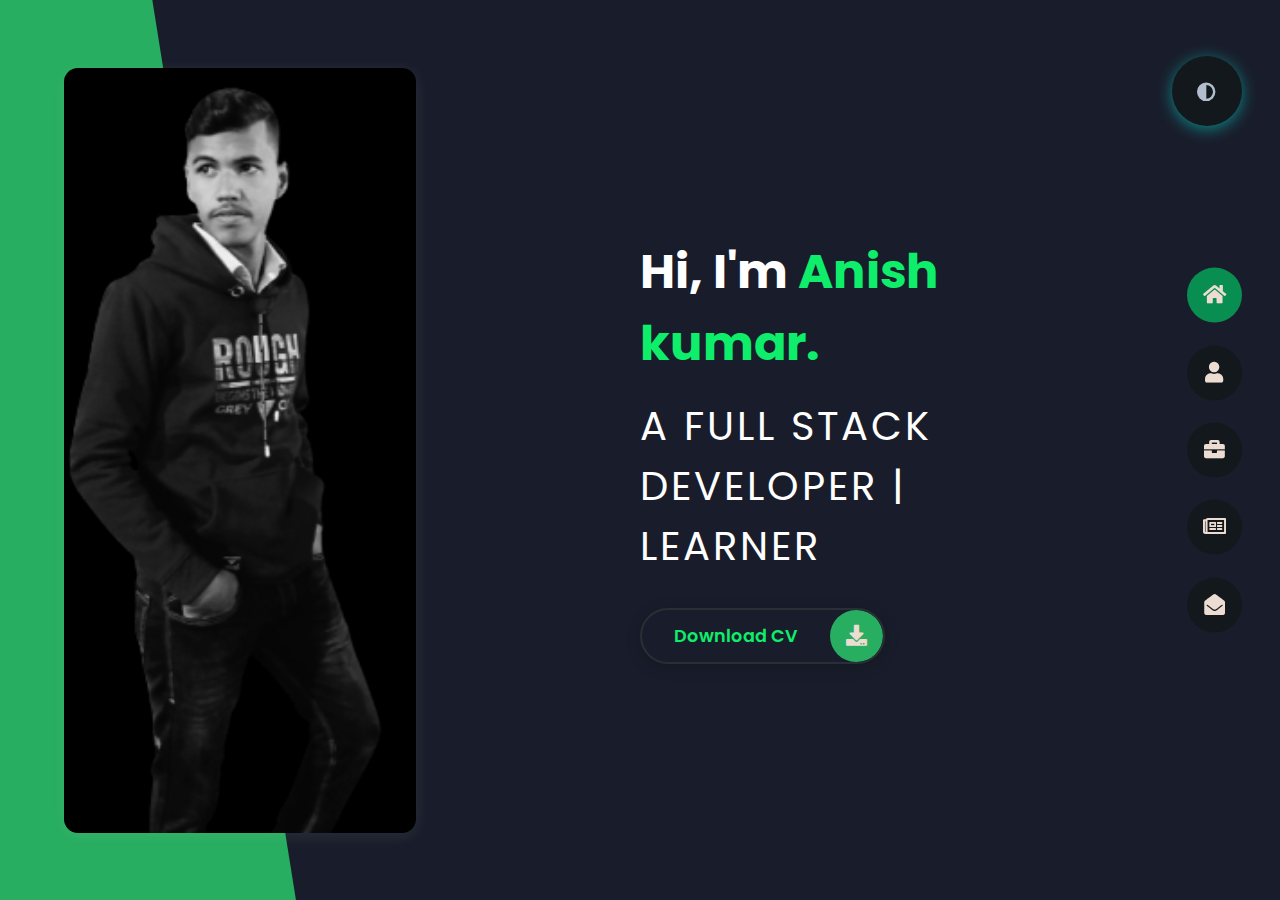
<file: index.html>
<!DOCTYPE html>
<html lang="en">
  <head>
    <meta charset="UTF-8" />
    <meta http-equiv="X-UA-Compatible" content="IE=edge" />
    <meta name="viewport" content="width=device-width, initial-scale=1.0" />
    <title>AK Portfolio</title>
    <link rel="shortcut icon" href="./img/aksvglogo.png" type="image/png" />
    <!-- css file -->
    <link rel="stylesheet" href="style.css" />

    <!-- font linked  -->
    <link rel="preconnect" href="https://fonts.googleapis.com" />
    <link rel="preconnect" href="https://fonts.gstatic.com" crossorigin />
    <link
      href="https://fonts.googleapis.com/css2?family=Poppins:ital,wght@0,100;0,200;0,300;0,400;1,100;1,200;1,300;1,400&display=swap"
      rel="stylesheet"
    />

    <!-- font awesome linked -->
    <link
      rel="stylesheet"
      href="https://cdnjs.cloudflare.com/ajax/libs/font-awesome/5.15.4/css/all.min.css"
      integrity="sha512-1ycn6IcaQQ40/MKBW2W4Rhis/DbILU74C1vSrLJxCq57o941Ym01SwNsOMqvEBFlcgUa6xLiPY/NS5R+E6ztJQ=="
      crossorigin="anonymous"
      referrerpolicy="no-referrer"
    />

    <!-- font-family: 'Poppins', sans-serif; -->
  </head>
  <body class="main-content">
    <header class="selection sec1 header active" id="home">
      <div class="header-content">
        <div class="left-header">
          <div class="h-shape"></div>

          <div class="image">
            <img src="./img/ak_pic.png" alt="AK img" />
          </div>
        </div>
        <div class="right-header">
          <h1 class="name">Hi, I'm <span>Anish kumar.</span></h1>
          <p>A FULL STACK DEVELOPER | LEARNER</p>
          <div class="btn-con">
            <a href="Anish_Kumar_One_Page_Resume.pdf" class="main-btn">
              <span class="btn-text">Download CV</span>
              <span class="btn-icon"><i class="fas fa-download"></i></span>
            </a>
          </div>
        </div>
      </div>
    </header>
    <main>
      <section class="section sec2 about" id="about">
        <div class="main-title">
          <h2>
            About
            <span>Me</span>
            <span class="bg-text">mystats</span>
          </h2>
        </div>
        <div class="about-container">
          <div class="left-about">
            <h3>Information About me <b>:-</b></h3>
            <div class="information">
              Hi, Myself <span>Anish kumar</span> a full stack developer.<br />I'm
              certified from udemy.I'm a diploma holder in Computer Science &
              Engineering(CSE).
              <br />
              for now more about me download my cv.
            </div>
            <div class="btn-con">
              <a href="AK CV design.docx" class="main-btn">
                <span class="btn-text">Download CV</span>
                <span class="btn-icon"><i class="fas fa-download"></i></span>
              </a>
            </div>
          </div>
          <div class="right-about">
            <div class="about-item">
              <div class="abt-text">
                <h4 class="large-text">10+</h4>
                <h5 class="small-text">
                  Project <br />
                  completed
                </h5>
              </div>
            </div>
            <div class="about-item">
              <div class="abt-text">
                <h3 class="large-text">1+</h3>
                <h4 class="small-text">
                  years of <br />
                  experience
                </h4>
              </div>
            </div>
            <div class="about-item">
              <div class="abt-text">
                <h3 class="large-text">--</h3>
                <h4 class="small-text">
                  happy <br />
                  clients
                </h4>
              </div>
            </div>
            <div class="about-item">
              <div class="abt-text">
                <h3 class="large-text">5+</h3>
                <h4 class="small-text">
                  customer <br />
                  reviews
                </h4>
              </div>
            </div>
          </div>
        </div>
        <div class="about-stats">
          <h6 class="stat-title">My Skills</h6>
          <div class="progress-bars">
            <div class="progress-bar">
              <div class="prog-title">html</div>
              <div class="progress-con">
                <div class="prog-text">90%</div>
                <div class="progress">
                  <span class="html"></span>
                </div>
              </div>
            </div>
            <div class="progress-bar">
              <div class="prog-title">css</div>
              <div class="progress-con">
                <div class="prog-text">85%</div>
                <div class="progress">
                  <span class="css"></span>
                </div>
              </div>
            </div>
            <div class="progress-bar">
              <div class="prog-title">javascript</div>
              <div class="progress-con">
                <div class="prog-text">65%</div>
                <div class="progress">
                  <span class="javascript"></span>
                </div>
              </div>
            </div>
            <div class="progress-bar">
              <div class="prog-title">react js</div>
              <div class="progress-con">
                <div class="prog-text">60%</div>
                <div class="progress">
                  <span class="react js"></span>
                </div>
              </div>
            </div>
            <div class="progress-bar">
              <div class="prog-title">python</div>
              <div class="progress-con">
                <div class="prog-text">70%</div>
                <div class="progress">
                  <span class="python"></span>
                </div>
              </div>
            </div>
            <div class="progress-bar">
              <div class="prog-title">linux knowladge</div>
              <div class="progress-con">
                <div class="prog-text">55%</div>
                <div class="progress">
                  <span class="linux"></span>
                </div>
              </div>
            </div>
            <div class="progress-bar">
              <div class="prog-title">Adobe illustrator</div>
              <div class="progress-con">
                <div class="prog-text">53%</div>
                <div class="progress">
                  <span class="Ai"></span>
                </div>
              </div>
            </div>
            <div class="progress-bar">
              <div class="prog-title">Adobe Photoshop</div>
              <div class="progress-con">
                <div class="prog-text">45%</div>
                <div class="progress">
                  <span class="Ps"></span>
                </div>
              </div>
            </div>
          </div>
        </div>
        <h6 class="stat-title">My timeline</h6>
        <div class="timeline">
          <div class="timeline-item">
            <div class="tl-icon">
              <i class="fas fa-briefcase"></i>
            </div>
            <div class="tl-duration">March 2021- april</div>
            <div class="pre-work">first web language <span> - udemy</span></div>
            <div class="present">
              learn my first web lang. html5. After that i got my first laptop
              in jun2021 and start my journey to become a softwer developer.
            </div>
          </div>
          <div class="timeline-item">
            <div class="tl-icon">
              <i class="fas fa-briefcase"></i>
            </div>
            <div class="tl-duration">31 Aug 2021-present</div>
            <div class="pre-work">
              Diploma in CSE<span> - govt.poly.coll.nimrana(RAJ). </span>
            </div>
            <div class="present">
              I got lateral entry Diploma in Computer Science & Engineering in
              govt.poly.Collage, nimrana(RAJ).
            </div>
          </div>
          <div class="timeline-item">
            <div class="tl-icon">
              <i class="fas fa-briefcase"></i>
            </div>
            <div class="tl-duration">Oct 2021 - feb 2022</div>
            <div class="pre-work">
              front-end webdevelopment<span> - udemy</span>
            </div>
            <div class="present">
              I got a front-end web developer course form udemy and then i learn
              css and javascript.
            </div>
          </div>
          <div class="timeline-item">
            <div class="tl-icon">
              <i class="fas fa-briefcase"></i>
            </div>
            <div class="tl-duration">Dec 2022- Jan 2022</div>
            <div class="pre-work">
              Winter intership <span> - codesession academy</span>
            </div>
            <div class="present">I learnt about web development.</div>
          </div>
          <div class="timeline-item">
            <div class="tl-icon">
              <i class="fas fa-briefcase"></i>
            </div>
            <div class="tl-duration">feb 2022 - present</div>
            <div class="pre-work">
              Full stack developer <span> - selflearning</span>
            </div>
            <div class="present">
              Learning backend to become a full stack developer.
            </div>
          </div>
          <div class="timeline-item">
            <div class="tl-icon">
              <i class="fas fa-briefcase"></i>
            </div>
            <div class="tl-duration">2022 - present</div>
            <div class="pre-work">
              Full stack developer <span> - selflearning</span>
            </div>
            <div class="present">To be Continue.....</div>
          </div>
        </div>
      </section>
      <section class="section sec3 Portfolio" id="Portfolio">
        <div class="main-title">
          <h2>
            my
            <span>Portfolio</span>
            <span class="bg-text">mywork</span>
          </h2>
        </div>
        <p class="port-text">Here my some project's.</p>
        <div class="portfolios">
          <div class="portfolio-item">
            <div class="frame-1">
              <img src="./img/Screenshot 2022-03-24 213253.png" alt="project" />
            </div>
            <div class="hover-item">
              <h3>project source</h3>
              <div class="icons">
                <a
                  href="https://github.com/Anishkumar68"
                  class="icon"
                  target="_blank"
                >
                  <i class="fab fa-github"></i>
                </a>
                <a
                  href="https://www.instagram.com/dhakk_ak47/"
                  class="icon"
                  target="_blank"
                >
                  <i class="fab fa-instagram"></i>
                </a>
                <a
                  href="https://www.youtube.com/channel/UCBL2_pHbQZceEujlYMTnDEQ/featured"
                  class="icon"
                  target="_blank"
                >
                  <i class="fab fa-youtube"></i>
                </a>
              </div>
            </div>
          </div>
          <div class="portfolio-item">
            <div class="frame-1">
              <img src="img/digitalbank.png" alt="digitalbank.png" />
            </div>
            <div class="hover-item">
              <h3>project source</h3>
              <div class="icons">
                <a href="www.google.com" class="icon" target="_blank">
                  <i class="fab fa-github"></i>
                </a>
                <a href="www.google.com" class="icon" target="_blank">
                  <i class="fab fa-instagram"></i>
                </a>
                <a href="www.google.com" class="icon" target="_blank">
                  <i class="fab fa-youtube"></i>
                </a>
              </div>
            </div>
          </div>
          <div class="portfolio-item">
            <div class="frame-1">
              <img src="img/digitabank_login.png" alt="digitabank_login.png" />
            </div>
            <div class="hover-item">
              <h3>project source</h3>
              <div class="icons">
                <a href="www.google.com" class="icon" target="_blank">
                  <i class="fab fa-github"></i>
                </a>
                <a href="www.google.com" class="icon" target="_blank">
                  <i class="fab fa-instagram"></i>
                </a>
                <a href="www.google.com" class="icon" target="_blank">
                  <i class="fab fa-youtube"></i>
                </a>
              </div>
            </div>
          </div>
          <div class="portfolio-item">
            <div class="frame-1">
              <img src="img/fb-login.png" alt="fb-login.png" />
            </div>
            <div class="hover-item">
              <h3>project source</h3>
              <div class="icons">
                <a href="www.google.com" class="icon" target="_blank">
                  <i class="fab fa-github"></i>
                </a>
                <a href="www.google.com" class="icon" target="_blank">
                  <i class="fab fa-instagram"></i>
                </a>
                <a href="www.google.com" class="icon" target="_blank">
                  <i class="fab fa-youtube"></i>
                </a>
              </div>
            </div>
          </div>
          <div class="portfolio-item">
            <div class="frame-1">
              <img src="img/guess the number.png" alt="guess the number.png" />
            </div>
            <div class="hover-item">
              <h3>project source</h3>
              <div class="icons">
                <a href="www.google.com" class="icon" target="_blank">
                  <i class="fab fa-github"></i>
                </a>
                <a href="www.google.com" class="icon" target="_blank">
                  <i class="fab fa-instagram"></i>
                </a>
                <a href="www.google.com" class="icon" target="_blank">
                  <i class="fab fa-youtube"></i>
                </a>
              </div>
            </div>
          </div>
          <div class="portfolio-item">
            <div class="frame-1">
              <img src="img/Simple_login.png" alt="Simple_login.png" />
            </div>
            <div class="hover-item">
              <h3>project source</h3>
              <div class="icons">
                <a
                  href="https://github.com/Anishkumar68"
                  class="icon"
                  target="_blank"
                >
                  <i class="fab fa-github"></i>
                </a>
                <a
                  href="https://www.instagram.com/dhakk_ak47/"
                  class="icon"
                  target="_blank"
                >
                  <i class="fab fa-instagram"></i>
                </a>
                <a
                  href="https://www.youtube.com/channel/UCBL2_pHbQZceEujlYMTnDEQ/featured"
                  class="icon"
                  target="_blank"
                >
                  <i class="fab fa-youtube"></i>
                </a>
              </div>
            </div>
          </div>
        </div>
      </section>
      <section class="section sec4" id="blogs">
        <div class="main-title">
          <h2>
            my
            <span>blogs</span>
            <span class="bg-text">myblogs</span>
          </h2>
        </div>
        <div class="blogs">
          <div class="blog">
            <img src="./img/blog-img.jpg" alt="blog-img" />
            <div class="blog-text">
              <h4>how to create your own website.</h4>
              <legend>
                So if you Wanna a website for your busieness, personal work and
                Portfolio website contact me or watch my blogs.
              </legend>
            </div>
          </div>
          <div class="blog">
            <img src="./img/portfolio_img.png" alt="blog-img" />
            <div class="blog-text">
              <h4>how to create your own Portfolio</h4>
              <legend>
                if you to create a own personal Portfolio/Resuma follow me
                social media plateform.
              </legend>
            </div>
          </div>
          <div class="blog">
            <img src="./img/full-stack-dev.avif" alt="blog-img" />
            <div class="blog-text">
              <h4>full Stack development roadmap</h4>
              <legend>
                if you want to learn full stack development watch follow me on
                social media plateform.
              </legend>
            </div>
          </div>
        </div>
      </section>

      <section class="section sec5 content" id="contact">
        <div class="contact-container">
          <div class="main-title">
            <h2>
              contact
              <span>Me</span>
              <span class="bg-text">enqure</span>
            </h2>
          </div>
          <div class="info">
            <div class="contact-content-con">
              <div class="left-contact">
                <h4>Contact me here</h4>
                <div class="p-1">My contact details are given bellow.</div>
                <div class="contact-info">
                  <div class="contact-item">
                    <div class="icon">
                      <i class="fas fa-map-marker-alt"></i>
                      <span>Location</span>
                    </div>

                    <nav>:Neemrana-301020,RAJ</nav>
                  </div>
                  <div class="contact-item">
                    <div class="icon">
                      <i class="fas fa-envelope"></i>
                      <span>Email</span>
                    </div>

                    <nav>: Anishkumar231999@gmail.com</nav>
                  </div>
                  <div class="contact-item">
                    <div class="icon">
                      <i class="fas fa-user-graduate"></i>
                      <span>Education</span>
                    </div>

                    <nav>:GPC-Neemrana(RAJ)</nav>
                  </div>
                  <div class="contact-item">
                    <div class="icon">
                      <i class="fa fa-mobile" aria-hidden="true"></i>
                      <span>Mobile Number</span>
                    </div>

                    <nav>: 6378757007</nav>
                  </div>
                  <div class="contact-item">
                    <div class="icon">
                      <i class="fa fa-language" aria-hidden="true"></i>
                      <span>Languages</span>
                    </div>

                    <nav>: Hindi, English</nav>
                  </div>
                </div>
                <div class="contact-icons">
                  <div class="contact-icon">
                    <a href="https://whatsapp.com/dl/" target="_blank">
                      <i class="fab fa-whatsapp"></i>
                    </a>
                    <a
                      href="https://www.instagram.com/dhakk_ak47/"
                      target="_blank"
                    >
                      <i class="fab fa-instagram"></i>
                    </a>
                    <a href="https://github.com/Anishkumar68" target="_blank">
                      <i class="fab fa-github"></i>
                    </a>
                    <a
                      href="https://www.youtube.com/channel/UCBL2_pHbQZceEujlYMTnDEQ/featured"
                      target="_blank"
                    >
                      <i class="fab fa-youtube"></i>
                    </a>
                  </div>
                </div>
              </div>
              <div class="right-contact">
                <form action="" class="contact-form">
                  <div class="input-control i-c-2">
                    <input type="text" required placeholder="Your Name" />
                    <input type="email" required placeholder="Your Email" />
                  </div>
                  <div class="input-control">
                    <input type="text" required placeholder="Enter Subject" />
                  </div>
                  <div class="input-control">
                    <textarea
                      name=""
                      id=""
                      cols="15"
                      rows="8"
                      required
                      placeholder="Describe about 100 words."
                    ></textarea>
                  </div>
                  <div class="submit-btn">
                    <a href="#" class="main-btn">
                      <span class="btn-text">Submit</span>
                      <span class="btn-icon"
                        ><i class="fa fa-paper-plane" aria-hidden="true"></i>
                      </span>
                    </a>
                  </div>
                </form>
              </div>
            </div>
          </div>
        </div>
      </section>
    </main>
    <div class="controlls">
      <div class="control control-1 active-btn" data-id="home">
        <i class="fas fa-home"></i>
      </div>
      <div class="control control-2" data-id="about">
        <i class="fas fa-user"></i>
      </div>
      <div class="control control-3" data-id="Portfolio">
        <i class="fas fa-briefcase"></i>
      </div>
      <div class="control control-4" data-id="blogs">
        <i class="far fa-newspaper"></i>
      </div>
      <div class="control control-5" data-id="contact">
        <i class="fas fa-envelope-open"></i>
      </div>
    </div>
    <div class="theme-btn">
      <i class="fas fa-adjust"></i>
    </div>

    <script src="complete.js"></script>
  </body>
</html>
</file>
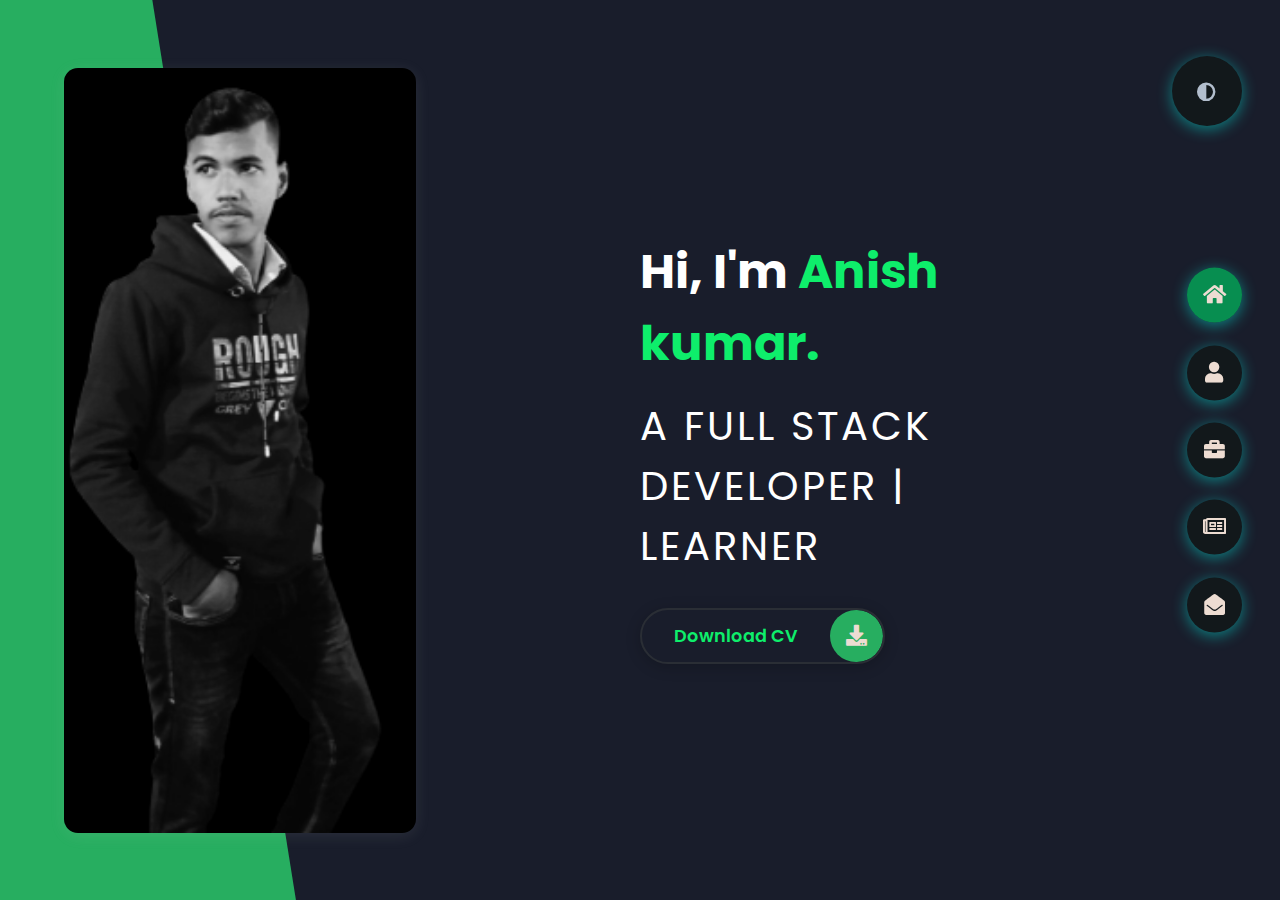
<file: home.html>
<!DOCTYPE html>
<html lang="en">
  <head>
    <meta charset="UTF-8" />
    <meta http-equiv="X-UA-Compatible" content="IE=edge" />
    <meta name="viewport" content="width=device-width, initial-scale=1.0" />
    <title>AK Portfolio</title>
    <link rel="shortcut icon" href="./img/ak_pic.png" type="image/png" />
    <link rel="stylesheet" href="home.css" />
    <link rel="preconnect" href="https://fonts.googleapis.com" />
    <link rel="preconnect" href="https://fonts.gstatic.com" crossorigin />
    <link
      href="https://fonts.googleapis.com/css2?family=Poppins:ital,wght@0,100;0,200;0,300;0,400;1,100;1,200;1,300;1,400&display=swap"
      rel="stylesheet"
    />
    <link
      rel="stylesheet"
      href="https://cdnjs.cloudflare.com/ajax/libs/font-awesome/5.15.4/css/all.min.css"
      integrity="sha512-1ycn6IcaQQ40/MKBW2W4Rhis/DbILU74C1vSrLJxCq57o941Ym01SwNsOMqvEBFlcgUa6xLiPY/NS5R+E6ztJQ=="
      crossorigin="anonymous"
      referrerpolicy="no-referrer"
    />

    <!-- font-family: 'Poppins', sans-serif; -->
  </head>
  <body class="main-content">
    <header class="selection sec1 header active" id="home">
      <div class="header-content">
        <div class="left-header">
          <div class="h-shape"></div>

          <div class="image">
            <img src="./img/ak_pic.png" alt="AK img" />
          </div>
        </div>
        <div class="right-header">
          <h1 class="name">Hi, I'm <span>Anish kumar.</span></h1>
          <p>A FULL STACK DEVELOPER | LEARNER</p>
          <div class="btn-con">
            <a href="AK CV design.docx" class="main-btn">
              <span class="btn-text">Download CV</span>
              <span class="btn-icon"><i class="fas fa-download"></i></span>
            </a>
          </div>
        </div>
      </div>
    </header>
    <main>
      <section class="section sec2 about" id="about">
        <div class="main-title">
          <h2>
            About
            <span>Me</span>
            <span class="bg-text">mystats</span>
          </h2>
        </div>
        <div class="about-container">
          <div class="left-about">
            <h3>Information About me <b>:-</b></h3>
            <div class="information">
              Hi, Myself <span>Anish kumar</span> a full stack developer.<br />I'm
              certified from udemy.I'm a diploma holder in Computer Science &
              Engineering(CSE).
              <br />
              for now more about me download my cv.
            </div>
            <div class="btn-con">
              <a href="AK CV design.docx" class="main-btn">
                <span class="btn-text">Download CV</span>
                <span class="btn-icon"><i class="fas fa-download"></i></span>
              </a>
            </div>
          </div>
          <div class="right-about">
            <div class="about-item">
              <div class="abt-text">
                <h4 class="large-text">10+</h4>
                <h5 class="small-text">
                  Project <br />
                  completed
                </h5>
              </div>
            </div>
            <div class="about-item">
              <div class="abt-text">
                <h3 class="large-text">1+</h3>
                <h4 class="small-text">
                  years of <br />
                  experience
                </h4>
              </div>
            </div>
            <div class="about-item">
              <div class="abt-text">
                <h3 class="large-text">--</h3>
                <h4 class="small-text">
                  happy <br />
                  clients
                </h4>
              </div>
            </div>
            <div class="about-item">
              <div class="abt-text">
                <h3 class="large-text">5+</h3>
                <h4 class="small-text">
                  customer <br />
                  reviews
                </h4>
              </div>
            </div>
          </div>
        </div>
        <div class="about-stats">
          <h6 class="stat-title">My Skills</h6>
          <div class="progress-bars">
            <div class="progress-bar">
              <div class="prog-title">html</div>
              <div class="progress-con">
                <div class="prog-text">90%</div>
                <div class="progress">
                  <span class="html"></span>
                </div>
              </div>
            </div>
            <div class="progress-bar">
              <div class="prog-title">css</div>
              <div class="progress-con">
                <div class="prog-text">85%</div>
                <div class="progress">
                  <span class="css"></span>
                </div>
              </div>
            </div>
            <div class="progress-bar">
              <div class="prog-title">javascript</div>
              <div class="progress-con">
                <div class="prog-text">65%</div>
                <div class="progress">
                  <span class="javascript"></span>
                </div>
              </div>
            </div>
            <div class="progress-bar">
              <div class="prog-title">react js</div>
              <div class="progress-con">
                <div class="prog-text">60%</div>
                <div class="progress">
                  <span class="react js"></span>
                </div>
              </div>
            </div>
            <div class="progress-bar">
              <div class="prog-title">python</div>
              <div class="progress-con">
                <div class="prog-text">70%</div>
                <div class="progress">
                  <span class="python"></span>
                </div>
              </div>
            </div>
            <div class="progress-bar">
              <div class="prog-title">linux knowladge</div>
              <div class="progress-con">
                <div class="prog-text">55%</div>
                <div class="progress">
                  <span class="linux"></span>
                </div>
              </div>
            </div>
            <div class="progress-bar">
              <div class="prog-title">Adobe illustrator</div>
              <div class="progress-con">
                <div class="prog-text">53%</div>
                <div class="progress">
                  <span class="Ai"></span>
                </div>
              </div>
            </div>
            <div class="progress-bar">
              <div class="prog-title">Adobe Photoshop</div>
              <div class="progress-con">
                <div class="prog-text">45%</div>
                <div class="progress">
                  <span class="Ps"></span>
                </div>
              </div>
            </div>
          </div>
        </div>
        <h6 class="stat-title">My timeline</h6>
        <div class="timeline">
          <div class="timeline-item">
            <div class="tl-icon">
              <i class="fas fa-briefcase"></i>
            </div>
            <div class="tl-duration">March 2021- april</div>
            <div class="pre-work">first web language <span> - udemy</span></div>
            <div class="present">
              learn my first web lang. html5. After that i got my first laptop
              in jun2021 and start my journey to become a softwer developer.
            </div>
          </div>
          <div class="timeline-item">
            <div class="tl-icon">
              <i class="fas fa-briefcase"></i>
            </div>
            <div class="tl-duration">31 Aug 2021-present</div>
            <div class="pre-work">
              Diploma in CSE<span> - govt.poly.coll.nimrana(RAJ). </span>
            </div>
            <div class="present">
              I got lateral entry Diploma in Computer Science & Engineering in
              govt.poly.Collage, nimrana(RAJ).
            </div>
          </div>
          <div class="timeline-item">
            <div class="tl-icon">
              <i class="fas fa-briefcase"></i>
            </div>
            <div class="tl-duration">Oct 2021 - feb 2022</div>
            <div class="pre-work">
              front-end webdevelopment<span> - udemy</span>
            </div>
            <div class="present">
              I got a front-end web developer course form udemy and then i learn
              css and javascript.
            </div>
          </div>
          <div class="timeline-item">
            <div class="tl-icon">
              <i class="fas fa-briefcase"></i>
            </div>
            <div class="tl-duration">Dec 2022- Jan 2022</div>
            <div class="pre-work">
              Winter intership <span> - codesession academy</span>
            </div>
            <div class="present">I learnt about web development.</div>
          </div>
          <div class="timeline-item">
            <div class="tl-icon">
              <i class="fas fa-briefcase"></i>
            </div>
            <div class="tl-duration">feb 2022 - present</div>
            <div class="pre-work">
              Full stack developer <span> - selflearning</span>
            </div>
            <div class="present">
              Learning backend to become a full stack developer.
            </div>
          </div>
          <div class="timeline-item">
            <div class="tl-icon">
              <i class="fas fa-briefcase"></i>
            </div>
            <div class="tl-duration">2022 - present</div>
            <div class="pre-work">
              Full stack developer <span> - selflearning</span>
            </div>
            <div class="present">To be Continue.....</div>
          </div>
        </div>
      </section>
      <section class="section sec3 Portfolio" id="Portfolio">
        <div class="main-title">
          <h2>
            my
            <span>Portfolio</span>
            <span class="bg-text">mywork</span>
          </h2>
        </div>
        <p class="port-text">Here my some project's.</p>
        <div class="portfolios">
          <div class="portfolio-item">
            <div class="frame-1">
              <img src="./img/Screenshot 2022-03-24 213253.png" alt="project" />
            </div>
            <div class="hover-item">
              <h3>project source</h3>
              <div class="icons">
                <a
                  href="https://github.com/Anishkumar68"
                  class="icon"
                  target="_blank"
                >
                  <i class="fab fa-github"></i>
                </a>
                <a
                  href="https://www.instagram.com/dhakk_ak47/"
                  class="icon"
                  target="_blank"
                >
                  <i class="fab fa-instagram"></i>
                </a>
                <a
                  href="https://www.youtube.com/channel/UCBL2_pHbQZceEujlYMTnDEQ/featured"
                  class="icon"
                  target="_blank"
                >
                  <i class="fab fa-youtube"></i>
                </a>
              </div>
            </div>
          </div>
          <div class="portfolio-item">
            <div class="frame-1">
              <img src="img/digitalbank.png" alt="digitalbank.png" />
            </div>
            <div class="hover-item">
              <h3>project source</h3>
              <div class="icons">
                <a href="www.google.com" class="icon" target="_blank">
                  <i class="fab fa-github"></i>
                </a>
                <a href="www.google.com" class="icon" target="_blank">
                  <i class="fab fa-instagram"></i>
                </a>
                <a href="www.google.com" class="icon" target="_blank">
                  <i class="fab fa-youtube"></i>
                </a>
              </div>
            </div>
          </div>
          <div class="portfolio-item">
            <div class="frame-1">
              <img src="img/digitabank_login.png" alt="digitabank_login.png" />
            </div>
            <div class="hover-item">
              <h3>project source</h3>
              <div class="icons">
                <a href="www.google.com" class="icon" target="_blank">
                  <i class="fab fa-github"></i>
                </a>
                <a href="www.google.com" class="icon" target="_blank">
                  <i class="fab fa-instagram"></i>
                </a>
                <a href="www.google.com" class="icon" target="_blank">
                  <i class="fab fa-youtube"></i>
                </a>
              </div>
            </div>
          </div>
          <div class="portfolio-item">
            <div class="frame-1">
              <img src="img/fb-login.png" alt="fb-login.png" />
            </div>
            <div class="hover-item">
              <h3>project source</h3>
              <div class="icons">
                <a href="www.google.com" class="icon" target="_blank">
                  <i class="fab fa-github"></i>
                </a>
                <a href="www.google.com" class="icon" target="_blank">
                  <i class="fab fa-instagram"></i>
                </a>
                <a href="www.google.com" class="icon" target="_blank">
                  <i class="fab fa-youtube"></i>
                </a>
              </div>
            </div>
          </div>
          <div class="portfolio-item">
            <div class="frame-1">
              <img src="img/guess the number.png" alt="guess the number.png" />
            </div>
            <div class="hover-item">
              <h3>project source</h3>
              <div class="icons">
                <a href="www.google.com" class="icon" target="_blank">
                  <i class="fab fa-github"></i>
                </a>
                <a href="www.google.com" class="icon" target="_blank">
                  <i class="fab fa-instagram"></i>
                </a>
                <a href="www.google.com" class="icon" target="_blank">
                  <i class="fab fa-youtube"></i>
                </a>
              </div>
            </div>
          </div>
          <div class="portfolio-item">
            <div class="frame-1">
              <img src="img/Simple_login.png" alt="Simple_login.png" />
            </div>
            <div class="hover-item">
              <h3>project source</h3>
              <div class="icons">
                <a
                  href="https://github.com/Anishkumar68"
                  class="icon"
                  target="_blank"
                >
                  <i class="fab fa-github"></i>
                </a>
                <a
                  href="https://www.instagram.com/dhakk_ak47/"
                  class="icon"
                  target="_blank"
                >
                  <i class="fab fa-instagram"></i>
                </a>
                <a
                  href="https://www.youtube.com/channel/UCBL2_pHbQZceEujlYMTnDEQ/featured"
                  class="icon"
                  target="_blank"
                >
                  <i class="fab fa-youtube"></i>
                </a>
              </div>
            </div>
          </div>
        </div>
      </section>
      <section class="section sec4" id="blogs">
        <div class="main-title">
          <h2>
            my
            <span>blogs</span>
            <span class="bg-text">myblogs</span>
          </h2>
        </div>
        <div class="blogs">
          <div class="blog">
            <img src="./img/blog-img.jpg" alt="blog-img" />
            <div class="blog-text">
              <h4>how to create your own website.</h4>
              <legend>
                So if you Wanna a website for your busieness, personal work and
                Portfolio website contact me or watch my blogs.
              </legend>
            </div>
          </div>
          <div class="blog">
            <img src="./img/portfolio_img.png" alt="blog-img" />
            <div class="blog-text">
              <h4>how to create your own Portfolio</h4>
              <legend>
                if you to create a own personal Portfolio/Resuma follow me
                social media plateform.
              </legend>
            </div>
          </div>
          <div class="blog">
            <img src="./img/full-stack-dev.avif" alt="blog-img" />
            <div class="blog-text">
              <h4>full Stack development roadmap</h4>
              <legend>
                if you want to learn full stack development watch follow me on
                social media plateform.
              </legend>
            </div>
          </div>
        </div>
      </section>

      <section class="section sec5 content" id="contact">
        <div class="contact-container">
          <div class="main-title">
            <h2>
              contact
              <span>Me</span>
              <span class="bg-text">enqure</span>
            </h2>
          </div>
          <div class="info">
            <div class="contact-content-con">
              <div class="left-contact">
                <h4>Contact me here</h4>
                <div class="p-1">My contact details are given bellow.</div>
                <div class="contact-info">
                  <div class="contact-item">
                    <div class="icon">
                      <i class="fas fa-map-marker-alt"></i>
                      <span>Location</span>
                    </div>

                    <nav>:Neemrana-301020,RAJ</nav>
                  </div>
                  <div class="contact-item">
                    <div class="icon">
                      <i class="fas fa-envelope"></i>
                      <span>Email</span>
                    </div>

                    <nav>: Anishkumar231999@gmail.com</nav>
                  </div>
                  <div class="contact-item">
                    <div class="icon">
                      <i class="fas fa-user-graduate"></i>
                      <span>Education</span>
                    </div>

                    <nav>:GPC-Neemrana(RAJ)</nav>
                  </div>
                  <div class="contact-item">
                    <div class="icon">
                      <i class="fa fa-mobile" aria-hidden="true"></i>
                      <span>Mobile Number</span>
                    </div>

                    <nav>: 6378757007</nav>
                  </div>
                  <div class="contact-item">
                    <div class="icon">
                      <i class="fa fa-language" aria-hidden="true"></i>
                      <span>Languages</span>
                    </div>

                    <nav>: Hindi, English</nav>
                  </div>
                </div>
                <div class="contact-icons">
                  <div class="contact-icon">
                    <a href="https://whatsapp.com/dl/" target="_blank">
                      <i class="fab fa-whatsapp"></i>
                    </a>
                    <a
                      href="https://www.instagram.com/dhakk_ak47/"
                      target="_blank"
                    >
                      <i class="fab fa-instagram"></i>
                    </a>
                    <a href="https://github.com/Anishkumar68" target="_blank">
                      <i class="fab fa-github"></i>
                    </a>
                    <a
                      href="https://www.youtube.com/channel/UCBL2_pHbQZceEujlYMTnDEQ/featured"
                      target="_blank"
                    >
                      <i class="fab fa-youtube"></i>
                    </a>
                  </div>
                </div>
              </div>
              <div class="right-contact">
                <form action="" class="contact-form">
                  <div class="input-control i-c-2">
                    <input type="text" required placeholder="Your Name" />
                    <input type="email" required placeholder="Your Email" />
                  </div>
                  <div class="input-control">
                    <input type="text" required placeholder="Enter Subject" />
                  </div>
                  <div class="input-control">
                    <textarea
                      name=""
                      id=""
                      cols="15"
                      rows="8"
                      required
                      placeholder="Describe about 100 words."
                    ></textarea>
                  </div>
                  <div class="submit-btn">
                    <a href="#" class="main-btn">
                      <span class="btn-text">Submit</span>
                      <span class="btn-icon"
                        ><i class="fa fa-paper-plane" aria-hidden="true"></i>
                      </span>
                    </a>
                  </div>
                </form>
              </div>
            </div>
          </div>
        </div>
      </section>
    </main>
    <div class="controlls">
      <div class="control control-1 active-btn" data-id="home">
        <i class="fas fa-home"></i>
      </div>
      <div class="control control-2" data-id="about">
        <i class="fas fa-user"></i>
      </div>
      <div class="control control-3" data-id="Portfolio">
        <i class="fas fa-briefcase"></i>
      </div>
      <div class="control control-4" data-id="blogs">
        <i class="far fa-newspaper"></i>
      </div>
      <div class="control control-5" data-id="contact">
        <i class="fas fa-envelope-open"></i>
      </div>
    </div>
    <div class="theme-btn">
      <i class="fas fa-adjust"></i>
    </div>

    <script src="complete.js"></script>
  </body>
</html>
</file>
<file: style.css>
* {
  margin: 0;
  padding: 0;
  box-sizing: border-box;
  list-style: none;
}
body.main-content {
  background-color: var(--color-primary);
  font-family: "Poppins", sans-serif;
  font-size: 1.1rem;
  color: var(--Color-w);
  transition: all 0.5s ease-in-out;
}

:root {
  --color-primary: #191d2b;
  --color-primary-1: #00c060b2;
  --color-primary-2: #03e9f4;
  --color-primary-3: #00fff275;
  --color-secondary: #27ae60;
  --color-secondary-0: #0eee6b;
  --Color-w: #ffffff;
  --Color-btn: #eddcd2;
  --color-black: #000;
  --color-grey-0: #f8f8f8;
  --color-grey-1: #dbe1e8;
  --color-grey-2: #b2becd;
  --color-grey-3: #6c7983;
  --color-grey-4: #454e56;
  --color-grey-5: #2a2e35;
  --color-grey-6: #12181b;
  --br-sm-2: 14px;
  --box-shadow-1: 0 3px 15px rgba(0, 0, 0, 0.2);
  --box-shadow-2: 0 3px 15px rgba(208, 214, 206, 0.1);
  --box-shadow-3: 0 3px 15px #00fff275;
  --box-shadow-4: 0 3px 15px #d9dfde;
}

.light-mode {
  --color-primary: #ffffff;
  --color-primary-1: #b9fbc0;
  --color-primary-2: #00b5be;
  --color-primary-3: #00fff2;
  --color-secondary: #95d5b2;
  --color-secondary-0: #00f5d4;
  --Color-w: #0d1b2a;
  --Color-btn: #073b4c;
  --color-black: #eaf4f4;
  --color-grey-0: #d6d6d6;
  --color-grey-1: #403d39c4;
  --color-grey-2: #fec99a;
  --color-grey-3: #ff8fab;
  --color-grey-4: #aa97a54b;
  --color-grey-5: #ffedd8;
  --color-grey-6: #5f6d74;
  --br-sm-2: 14px;
  --box-shadow-1: 0 3px 15px rgba(0, 0, 0, 0.2);
  --box-shadow-2: 0 3px 15px rgba(0, 0, 0, 0.562);
  --box-shadow-3: 0 3px 15px rgba(0, 0, 0, 0.63);
  --box-shadow-4: 0 3px 15px #d9dfde;
}
a {
  display: inline-block;
  text-decoration: none;
  color: inherit;
  font-family: inherit;
}

header {
  height: 100vh;
  color: var(--color-white);
  overflow: hidden;
}

section {
  min-height: 100vh;
  width: 100%;
  position: absolute;
  left: 0;
  top: 0;
  padding: 3rem 18rem;
}
.section {
  transform: translateY(-100%);
  transition: all 0.5s ease-in-out;
  background-color: var(--color-primary);
}

.sec1 {
  display: none;
  transform: translateY(0) scale(1);
}
.sec2 {
  display: none;
  transform: translateY(0) scale(1);
}
.sec3 {
  display: none;
  transform: translateY(0) scale(1);
}
.sec4 {
  display: none;
  transform: translateY(0) scale(1);
}
.sec5 {
  display: none;
  transform: translateY(0) scale(1);
}

.active {
  display: block;
  animation: scaleAnim 0.5s ease-in-out;
}
@keyframes scaleAnim {
  0% {
    transform: translateY(-5%) scale(0);
  }
  100% {
    transform: translateY(0) scale(1);
  }
}

/* controls*/
.controlls {
  position: fixed;
  z-index: 10;
  top: 50%;
  right: 3%;
  display: flex;
  flex-direction: column;
  align-items: center;
  justify-content: center;
  transform: translateY(-50%);
}
.fab,
.far,
.fas,
.fa {
  color: var(--Color-btn);
}
.control {
  padding: 1rem;
  cursor: pointer;
  background-color: var(--color-grey-6);
  width: 55px;
  height: 55px;
  border-radius: 50%;
  display: flex;
  justify-content: center;
  align-items: center;
  margin: 0.7rem 0;
  /* box-shadow: var(--box-shadow-3); */
  transition: all 0.5s ease-in-out;
}

.control:hover {
  box-shadow: var(--box-shadow-4);
  border: 1px solid var(--color-primary-2);
  border-radius: 50%;
}

i {
  font-size: 1.2rem;
  color: var(--color-grey-2);
  pointer-events: none;
}

.active-btn {
  background-color: var(--color-primary-1) !important;
  transition: all 0.5s ease-in-out;
}

.theme-btn {
  top: 5%;
  right: 3%;
  width: 70px;
  height: 70px;
  border-radius: 50%;
  padding: 1rem;
  cursor: pointer;
  display: flex;
  align-items: center;
  justify-content: center;
  margin: 0.7rem 0;
  box-shadow: var(--box-shadow-3);
  position: fixed;
  background-color: var(--color-grey-6);
  color: #00f5d4;
}
.theme-btn:active {
  transform: scale(1.1);
  box-shadow: var(--box-shadow-3);
  border: 6px double var(--color-primary-2);
}
.theme-btn i {
  font-size: 1.2rem;
  color: var(--color-grey-2);
  pointer-events: none;
}

/* header content */
.header-content {
  display: grid;
  grid-template-columns: repeat(2, 1fr);
  height: 100%;
}
.left-header {
  display: flex;
  align-items: center;
  position: relative;
}
.h-shape {
  transition: all 0.4s ease-in-out;
  width: 68%;
  height: 100%;
  background-color: var(--color-secondary);
  position: absolute;
  left: 0;
  top: 0;
  z-index: -1;
  clip-path: polygon(0% 0%, 35% 0%, 68% 100%, 0% 100%);
}
.image {
  border-radius: var(--br-sm-2);
  height: 85%;
  width: 55%;
  margin-left: 4rem;
  background-color: var(--color-black);
  transition: all 0.4s ease-in-out;
  box-shadow: var(--box-shadow-2);
}

.image img {
  filter: grayscale(100%);
  cursor: pointer;
  width: 100%;
  height: 100%;
  object-fit: cover;
  transition: all 0.4s ease-in-out;
}
.image img:hover {
  filter: grayscale(0);
}

/* right-header */

.right-header {
  display: flex;
  flex-direction: column;
  justify-content: center;
  padding-right: 18rem;
}

.name {
  font-size: 3rem;
}
span {
  color: var(--color-secondary-0);
}
p {
  margin: 1rem 0 2rem 0;
  line-height: normal;
  letter-spacing: 3px;
  font-size: 2.5rem;
}

/* Independed-components */
.btn-con {
  display: flex;
  align-self: flex-start;
}

.main-btn {
  border-radius: 30px;
  color: inherit;
  font-weight: 600;
  position: relative;
  border: 2px solid var(--color-grey-5);
  align-items: center;
  overflow: hidden;
  display: flex;
  align-self: flex-start;
  box-shadow: var(--box-shadow-1);
}
.btn-text {
  padding: 0 2rem;
  transition: all 0.4s ease-in-out;
}

.btn-icon {
  background-color: var(--color-secondary);
  display: flex;
  align-items: center;
  justify-content: center;
  border-radius: 50%;
  padding: 1rem;
}

.main-btn::before {
  content: "";
  position: absolute;
  top: 0;
  right: 0;
  transform: translateX(100%);
  transition: all 0.5s ease-out;
  z-index: -1;
}
.main-btn:hover::before {
  width: 100%;
  height: 100%;
  background-color: var(--color-secondary);
  transform: translateX(0);
  transition: all 0.4s ease-out;
}

/* about css */
.main-title {
  text-align: center;
}
h2 {
  position: relative;
  text-transform: uppercase;
  font-size: 4rem;
  font-weight: 700;
}
span {
  color: var(--color-secondary-0);
}
.bg-text {
  position: absolute;
  top: 50%;
  left: 50%;
  color: var(--color-grey-5);
  transition: all 0.4s ease-in-out;
  font-weight: 800;
  z-index: -1;
  transform: translate(-50%, -50%);
  -webkit-transform: translate(-50%) (-50%);
  font-size: 6.3rem;
  text-shadow: var(--box-shadow-2);
  letter-spacing: 2px;
}

/* about container */
.about-container {
  display: grid;
  grid-template-columns: repeat(2, 1fr);
  padding: 3.5rem 0 5rem 0;
}
.right-about {
  display: grid;
  grid-template-columns: repeat(2, 1fr);
  grid-gap: 2rem;
  margin-top: 3rem;
}
.about-item {
  border: 1px solid var(--color-grey-5);
  border-radius: 5px;
  transition: all 0.4s ease-in-out;
  box-shadow: 1px 2px 15px rgba(0, 0, 0, 0.1);
}
.about-item:hover {
  cursor: default;
  border: 3px solid var(--color-secondary-0);
  box-shadow: 1px 4px 15px rgba(0, 0, 0, 0.32);
  transform: translateY(-10px);
}
.abt-text {
  padding: 1.5rem;
  display: flex;
  flex-direction: column;
}
.large-text {
  font-size: 3rem;
  font-weight: 700;
  color: var(--color-secondary-0);
}
.small-text {
  padding-left: 3rem;
  position: relative;
  text-transform: uppercase;
  font-size: 1.2rem;
  letter-spacing: 2pz;
}

.small-text::before {
  content: "";
  position: absolute;
  left: 0;
  top: 15px;
  width: 2rem;
  height: 2px;
  background-color: var(--color-grey-5);
}
.left-about {
  padding-right: 5rem;
  margin-top: 3rem;
}

.information {
  font-size: 25px;
  padding: 1.2rem 1rem;
  line-height: 2rem;
  color: var(--color-grey-1);
}
h3 {
  font-size: 2rem;
  text-transform: uppercase;
}

/* about skills  */
.about-stats {
  padding-bottom: 4rem;
}

.progress-bars {
  display: grid;
  grid-template-columns: repeat(2, 1fr);
  grid-gap: 2rem;
}
.progress-bar {
  display: flex;
  flex-direction: column;
}

.prog-title {
  text-transform: uppercase;
  font-weight: 500;
}
.progress-con {
  display: flex;
  align-items: center;
}
.prog-text {
  color: var(--color-grey-2);
}

.progress {
  width: 100%;
  height: 0.45rem;
  background-color: var(--color-grey-4);
  margin-left: 1rem;
  position: relative;
}

.about-stats .progress-bars .progress-bar .progress-con .progress span {
  position: absolute;
  top: 0;
  left: 0;
  height: 100%;
  background-color: var(--color-primary-2);
  box-shadow: var(--box-shadow-3);
  transition: all 0.4s ease-in-out;
  width: 60%;
}

.about-stats .progress-bars .progress-bar .progress-con .progress .html {
  width: 90%;
}
.about-stats .progress-bars .progress-bar .progress-con .progress .css {
  width: 85%;
}
.about-stats .progress-bars .progress-bar .progress-con .progress .javascript {
  width: 65%;
}
.about-stats .progress-bars .progress-bar .progress-con .progress .reactjs {
  width: 60%;
}
.about-stats .progress-bars .progress-bar .progress-con .progress .python {
  width: 70%;
}
.about-stats .progress-bars .progress-bar .progress-con .progress .linux {
  width: 55%;
}
.about-stats .progress-bars .progress-bar .progress-con .progress .Ai {
  width: 53%;
}
.about-stats .progress-bars .progress-bar .progress-con .progress .Ps {
  width: 45%;
}

.stat-title {
  text-transform: uppercase;
  font-size: 2rem;
  text-align: center;
  padding: 3.5rem;
  position: relative;
}
.stat-title::before {
  content: "";
  position: absolute;
  left: 50%;
  top: 0;
  width: 40%;
  height: 2px;
  background-color: var(--color-grey-5);
  transform: translateX(-50%);
}

/* timeline */
.timeline {
  display: grid;
  grid-template-columns: repeat(2, 1fr);
  grid-gap: 2rem;
  padding-bottom: 3rem;
}

.timeline-item {
  position: relative;
  padding-left: 3rem;
  border-left: 1px solid var(--color-grey-5);
}

.tl-icon {
  position: absolute;
  left: -27px;
  top: 0;
  background-color: var(--color-secondary);
  width: 50px;
  height: 50px;
  border-radius: 50%;
  display: flex;
  align-items: center;
  justify-content: center;
  box-shadow: var(--box-shadow-2);
}
i {
  font-size: 1.3rem;
}
.tl-duration {
  padding: 0.2rem 0.6rem;
  background-color: var(--color-grey-5);
  border-radius: 15px;
  display: inline-block;
  font-size: 0.8rem;
  text-transform: uppercase;
  font-weight: 500;
}
.pre-work {
  padding: 1rem 0;
  text-transform: uppercase;
  font-size: 1.3rem;
  font-weight: 600;
}

.timeline .timeline-item .pre-work span {
  color: var(--color-grey-2);
  font-weight: 500;
  font-size: 1.2rem;
}
.present {
  color: var(--color-grey-2);
}

/* portfolio css */
.port-text {
  padding: 2rem 0;
  text-align: center;
}
.portfolios {
  display: -ms-grid;
  display: grid;
  grid-template-columns: repeat(3, 1fr);
  -ms-grid-columns: (3, 1fr);
  grid-gap: 2rem;
  margin-top: 3rem;
}
.portfolios .portfolio-item {
  position: relative;
  border-radius: 15px;
}
.portfolios .portfolio-item img {
  width: 100%;
  height: 300px;
  border-radius: 15px;
  object-fit: cover;
  -o-object-fit: cover;
  transition: all ease-in-out;
}

.portfolios .portfolio-item .frame-1:hover {
  box-shadow: var(--box-shadow-4);
  transform: translateY(-10px);
  border-radius: 15px;
  border: 2px solid var(--color-secondary-0);
}

.hover-item {
  width: 100%;
  height: 100%;
  background-color: rgba(0, 0, 0, 0.9);
  position: absolute;
  left: 0;
  top: 0;
  border-radius: 15px;
  display: flex;
  justify-content: center;
  align-items: center;
  flex-direction: column;
  opacity: 0;
  transform: scale(0);
  transition: all 0.5s ease-in-out;
}

.portfolios .portfolio-item h3 {
  font-size: 1.5rem;
  color: var(--Color-w);
  margin-bottom: 1.5rem;
}

.portfolios .portfolio-item .hover-item .icons {
  display: -webkit-box;
  display: -ms-flexbox;
  display: flex;
  justify-content: center;
  align-items: center;
}

.portfolios .portfolio-item .hover-item .icons .icon {
  display: flex;
  border-radius: 50%;
  width: 50px;
  height: 50px;
  margin: 0 1rem;
  background-color: var(--color-grey-4);
  display: -webkit-box;
  display: -ms-flexbox;
  display: flex;
  -webkit-box-align: center;
  -ms-flex-align: center;
  align-items: center;
  -webkit-box-pack: center;
  -ms-flex-pack: center;
  justify-content: center;
  box-shadow: var(--box-shadow-3);
  transition: all 0.5s ease-in-out;
  cursor: pointer;
}

.portfolios .portfolio-item .hover-item .icons .icon:hover {
  color: var(--color-grey-5);
  box-shadow: var(--box-shadow-4);
  border: 2px var(--color-primary-2);
}

.portfolios .portfolio-item .hover-item .icons .icon:hover i {
  color: var(--color-grey-0);
}

.portfolio-item:hover .hover-item {
  opacity: 1;
  transform: scale(1);
}
/* 
.frame {
  border: 1px solid var(--color-grey-5);
  border-radius: 5px;
  transition: all 0.4s ease-in-out;
  box-shadow: 1px 2px 15px rgba(0, 0, 0, 0.1);
  width: 100%;
  height: 300px;
  border-radius: 15px;
  object-fit: cover;
  -o-object-fit: cover;
  position: relative;
  text-align: center;
  transition: all 0.2s ease-in-out;
  text-transform: uppercase;
  padding: 2rem 0;
  font-size: 1.5rem;
  font-weight: 500;
}
.frame:hover {
  transform: translateY(-5px);
  border: 2px solid var(--color-secondary-0);
  box-shadow: var(--box-shadow-4);
} */

/* blogs section */
.blogs {
  display: grid;
  grid-template-columns: repeat(3, 1fr);
  grid-gap: 2rem;
  margin-top: 3rem;
}

.blogs .blog {
  position: relative;
  background-color: var(--color-grey-5);
  border-radius: 5px;
  box-shadow: 1px 1px 20px var(--box-shadow-1);
  transition: all 0.4s ease-in-out;
}
.blogs .blog:hover {
  box-shadow: 1px 1px 20px rgba(0, 0, 0, 0.32);
  transform: translateY(-5px);
}
.blogs .blog:hover img {
  box-shadow: 0px 4px 15px rgba(0, 0, 0, 0.52);
  transform: scale(1.1);
  transition: all 0.4s ease-in-out;
  filter: grayscale(0);
}

.blogs .blog img {
  filter: grayscale(100%);
  box-shadow: 1px 4px 20px rgba(0, 0, 0, 0.8);
  width: 100%;
  height: 200px;
  object-fit: cover;
  border-top-left-radius: 5px;
  border-top-right-radius: 5px;
}

.blogs .blog .blog-text {
  margin: -7px 0;
  padding: 1.1rem;
  border-top: 8px solid var(--color-secondary-0);
}

.blogs .blog .blog-text h4 {
  font-size: 1.5rem;
  margin-bottom: 0.7rem;
  transition: all 0.5s ease-in-out;
  cursor: pointer;
}
.blogs .blog .blog-text h4:hover {
  color: var(--color-secondary-0);
}

.blogs .blog .blog-text p {
  color: var(--color-grey-2);
  line-height: 2rem;
  padding-bottom: 1rem;
}

/* contact section */

.contact-content-con {
  display: -webkit-box;
  display: -ms-flexbox;
  display: flex;
  padding-top: 3.5rem;
}

.contact-content-con .left-contact {
  flex: 3;
}

.contact-content-con .left-contact h4 {
  margin-top: 1rem;
  font-size: 2rem;
  text-transform: uppercase;
}

.contact-content-con .left-contact .p-1 {
  margin: 1rem 0;
  line-height: 2rem;
}

.contact-content-con .left-contact .contact-info .contact-item {
  display: -webkit-box;
  display: -ms-flexbox;
  display: flex;
  -webkit-box-align: center;
  -ms-flex-align: center;
  align-items: center;
  -webkit-box-pack: justify;
  -ms-flex-pack: justify;
  justify-content: space-between;
}

.contact-content-con .left-contact .contact-info .contact-item p {
  margin: 0.3rem 0 !important;
  padding: 0 !important;
}
/* right contact */
.right-contact {
  flex: 3;
  margin-left: 3rem;
}

.input-control {
  margin: 1.5rem 0;
}

input,
textarea {
  border-radius: 30px;
  font-weight: inherit;
  font-size: inherit;
  font-family: inherit;
  padding: 0.8rem 1.1rem;
  outline: none;
  border: none;
  width: 100%;
  background-color: var(--color-grey-5);
  color: var(--Color-w);
  resize: none;
  transition: all 0.5s ease-in-out;
}

textarea:hover {
  box-shadow: 0px 4px 15px rgba(0, 0, 0, 0.52);
  transform: scale(1.1);
  transition: all 0.4s ease-in-out;
}
input:hover {
  box-shadow: 0px 4px 15px rgba(0, 0, 0, 0.52);
  transform: scale(1.1);
  padding: 20px;
  transition: all 0.4s ease-in-out;
}

.i-c-2 {
  display: flex;
}

.i-c-2:last-child {
  margin-left: 1.5rem;
}

.submit-btn {
  display: flex;
  justify-content: flex-start;
}

.contact-content-con .left-contact .contact-info .contact-item .icon {
  display: grid;
  grid-template-columns: 40px 1fr;
}

.contact-content-con .left-contact .contact-info .contact-item .icon i {
  display: flex;
  align-items: center;
  font-size: 1.3rem;
}

.contact-content-con .left-contact .contact-icon {
  display: flex;
  margin-top: 2rem;
}

.contact-content-con .left-contact .contact-icon a {
  display: flex;
  align-items: center;
  color: var(--Color-w);
  width: 50px;
  height: 50px;
  border-radius: 50%;
  transition: all 0.4s ease-in-out;
  margin: 0 0.4rem;
  justify-content: center;
  cursor: pointer;
  background-color: var(--color-grey-5);
}
.contact-content-con .left-contact .contact-icon a:hover {
  background-color: var(--color-secondary);
}
.contact-content-con .left-contact .contact-icon a:hover i {
  color: var(--color-primary);
}

.contact-content-con .left-contact .contact-icon a i {
  display: flex;
  align-items: center;
  justify-content: center;
  font-size: 1.3rem;
}

/* reponsive css */

/* reponsoive home */
@media screen and (max-width: 600px) {
  header {
    padding: 0 !important;
  }
  .theme-btn {
    width: 50px;
    height: 50px;
  }
  .header-content {
    grid-template-columns: repeat(1, 1fr);
    padding-bottom: 6rem;
  }
  .left-header .h-shape {
    display: none;
  }
  .right-header {
    -ms-grid-row: 1;
    grid-row: 1;
    padding-right: 0rem !important;
    width: 90%;
    margin: 0 auto;
  }
  .right-header .name {
    font-size: 2.5rem !important;
    text-align: center;
    padding-top: 3rem;
  }
  .header-content .left-header .image {
    margin: 0 auto;
    width: 90%;
  }
  .controlls {
    top: auto;
    bottom: 0;

    flex-direction: row;

    justify-content: center;
    left: 50%;

    transform: translateX(-50%);
    width: 100%;
    background-color: var(--color-grey-5);
  }
  .controlls .control {
    margin: 1rem 0.3rem;
  }
  .about-container {
    grid-template-columns: repeat(1, 1fr);
  }
  .about-container .right-about {
    grid-template-columns: repeat(1, 1fr);
    padding-top: 2.5rem;
  }
  .about-container .left-about {
    padding-right: 0;
  }
  .about-container .left-about p {
    padding-left: 0;
  }
  .timeline {
    grid-template-columns: repeat(1, 1fr);
    padding-bottom: 6rem;
  }
  .section {
    padding: 2rem 2.5rem !important;
  }
  .about-stats .progress-bars {
    grid-template-columns: repeat(1, 1fr);
  }
  .portfolios {
    grid-template-columns: repeat(1, 1fr);
    padding-bottom: 6rem;
    margin-top: 1rem;
  }
  .blogs {
    grid-template-columns: repeat(1, 1fr);
    padding-bottom: 6rem;
  }
  .contact-content-con {
    flex-direction: column;
  }
  .contact-content-con .right-contact {
    margin-left: 0;
    margin-top: 2.5rem;
  }
  .contact-content-con .right-contact .i-c-2 {
    flex-direction: column;
  }
  .contact-content-con .right-contact .i-c-2 :last-child {
    margin-left: 0;
    margin-top: 1.5rem;
  }
  .contact-content-con .right-contact {
    margin-bottom: 6rem;
  }
  .contact-item {
    flex-direction: column;
    margin: 1rem 0;
  }
  .contact-item p {
    font-size: 15px;
    color: var(--color-grey-2);
  }
  .contact-item span {
    font-size: 15px;
  }
  .contact-item .icon {
    grid-template-columns: 25px 1fr;
  }
  .main-title h2 {
    font-size: 2rem;
  }
  .main-title h2 span {
    font-size: 2.3rem;
  }
  .main-title h2 .bg-text {
    font-size: 2.3rem;
  }
}

@media screen and (max-width: 1432px) {
  .section {
    padding: 7rem 11rem;
  }
  .contact-content-con {
    -webkit-box-orient: vertical;
    -webkit-box-direction: normal;
    -ms-flex-direction: column;
    flex-direction: column;
  }
  .contact-content-con .right-contact {
    margin-left: 0;
    margin-top: 2.5rem;
  }
  .contact-content-con .right-contact .i-c-2 {
    -webkit-box-orient: vertical;
    -webkit-box-direction: normal;
    -ms-flex-direction: column;
    flex-direction: column;
  }
  .contact-content-con .right-contact .i-c-2 :last-child {
    margin-left: 0;
    margin-top: 1.5rem;
  }
  .contact-content-con .right-contact {
    margin-bottom: 6rem;
  }
  .main-title h2 .bg-text {
    font-size: 5.5rem;
  }
}

@media screen and (max-width: 1250px) {
  .blogs {
    grid-template-columns: repeat(2, 1fr);
    margin-top: 6rem;
  }
  .portfolios {
    grid-template-columns: repeat(2, 1fr);
  }
  .header-content .right-header {
    padding-right: 9rem;
  }
}

@media screen and (max-width: 660px) {
  .blogs {
    grid-template-columns: repeat(1, 1fr);
  }
  .portfolios {
    grid-template-columns: repeat(1, 1fr);
  }
}

@media screen and (max-width: 1070px) {
  .about-container {
    grid-template-columns: repeat(1, 1fr);
  }
  .about-container .right-about {
    padding-top: 2.5rem;
  }
  .main-title h2 {
    font-size: 4rem;
  }
  .main-title h2 span {
    font-size: 4rem;
  }
  .main-title h2 .bg-text {
    font-size: 4.5rem;
  }
}

@media screen and (max-width: 970px) {
  .section {
    padding: 7rem 6rem;
  }
  .about-container .left-about {
    padding-right: 0rem;
  }
  .header-content {
    grid-template-columns: repeat(1, 1fr);
    padding-bottom: 6rem;
  }
  .left-header .h-shape {
    display: none;
  }
  .left-header .image {
    width: 90% !important;
    margin: 0 auto !important;
  }
  .right-header {
    -ms-grid-row: 1;
    grid-row: 1;
    padding-right: 0rem !important;
    width: 90%;
    margin: 0 auto;
  }
  .right-header .name {
    font-size: 2.5rem !important;
    text-align: center;
    padding-top: 3rem;
  }
}

@media screen and (max-width: 700px) {
  .section {
    padding: 7rem 3rem;
  }
  .about-stats .progress-bars {
    grid-template-columns: repeat(1, 1fr);
  }
  .about-container .right-about {
    grid-template-columns: repeat(1, 1fr);
  }
  .timeline {
    grid-template-columns: repeat(1, 1fr);
  }
  .main-title h2 {
    font-size: 3rem;
  }
  .main-title h2 span {
    font-size: 3rem;
  }
  .main-title h2 .bg-text {
    font-size: 4rem;
  }
}
</file>
<file: home.css>
* {
  margin: 0;
  padding: 0;
  box-sizing: border-box;
  list-style: none;
}
body.main-content {
  background-color: var(--color-primary);
  font-family: "Poppins", sans-serif;
  font-size: 1.1rem;
  color: var(--Color-w);
  transition: all .5s ease-in-out;
}

:root {
  --color-primary: #191d2b;
  --color-primary-1: #00c060b2;
  --color-primary-2: #03e9f4;
  --color-primary-3: #00fff275;
  --color-secondary: #27ae60;
  --color-secondary-0: #0eee6b;
  --Color-w: #ffffff;
  --Color-btn: #eddcd2;
  --color-black: #000;
  --color-grey-0: #f8f8f8;
  --color-grey-1: #dbe1e8;
  --color-grey-2: #b2becd;
  --color-grey-3: #6c7983;
  --color-grey-4: #454e56;
  --color-grey-5: #2a2e35;
  --color-grey-6: #12181b;
  --br-sm-2: 14px;
  --box-shadow-1: 0 3px 15px rgba(0, 0, 0, 0.2);
  --box-shadow-2: 0 3px 15px rgba(208, 214, 206, 0.1);
  --box-shadow-3: 0 3px 15px #00fff275;
  --box-shadow-4: 0 3px 15px #d9dfde;
}

.light-mode {
  --color-primary: #ffffff;
  --color-primary-1: #b9fbc0;
  --color-primary-2: #00b5be;
  --color-primary-3: #00fff2;
  --color-secondary: #95d5b2;
  --color-secondary-0: #00f5d4;
  --Color-w: #0d1b2a;
  --Color-btn: #073b4c;
  --color-black: #eaf4f4;
  --color-grey-0: #d6d6d6;
  --color-grey-1: #403d39c4;
  --color-grey-2: #fec99a;
  --color-grey-3: #ff8fab;
  --color-grey-4: #aa97a54b;
  --color-grey-5: #ffedd8;
  --color-grey-6: #5f6d74;
  --br-sm-2: 14px;
  --box-shadow-1: 0 3px 15px rgba(0, 0, 0, 0.2);
  --box-shadow-2: 0 3px 15px rgba(0, 0, 0, 0.562);
  --box-shadow-3: 0 3px 15px rgba(0, 0, 0, 0.63);
  --box-shadow-4: 0 3px 15px #d9dfde;
}
a {
  display: inline-block;
  text-decoration: none;
  color: inherit;
  font-family: inherit;
}

header {
  height: 100vh;
  color: var(--color-white);
  overflow: hidden;
}

section {
  min-height: 100vh;
  width: 100%;
  position: absolute;
  left: 0;
  top: 0;
  padding: 3rem 18rem;
}
.section {
  transform: translateY(-100%);
  transition: all 0.5s ease-in-out;
  background-color: var(--color-primary);
}

.sec1 {
  display: none;
  transform: translateY(0) scale(1);
}
.sec2 {
  display: none;
  transform: translateY(0) scale(1);
}
.sec3 {
  display: none;
  transform: translateY(0) scale(1);
}
.sec4 {
  display: none;
  transform: translateY(0) scale(1);
}
.sec5 {
  display: none;
  transform: translateY(0) scale(1);
}

.active {
  display: block;
  animation: scaleAnim 0.5s ease-in-out;
}
@keyframes scaleAnim {
  0% {
    transform: translateY(-5%) scale(0);
  }
  100% {
    transform: translateY(0) scale(1);
  }
}

/* controls*/
.controlls {
  position: fixed;
  z-index: 10;
  top: 50%;
  right: 3%;
  display: flex;
  flex-direction: column;
  align-items: center;
  justify-content: center;
  transform: translateY(-50%);
}
.fab,.far,.fas,.fa{
  color: var(--Color-btn);
}
.control {
  padding: 1rem;
  cursor: pointer;
  background-color: var(--color-grey-6);
  width: 55px;
  height: 55px;
  border-radius: 50%;
  display: flex;
  justify-content: center;
  align-items: center;
  margin: 0.7rem 0;
  box-shadow: var(--box-shadow-3);
  transition: all 0.5s ease-in-out;
}

.control:hover {
  box-shadow: var(--box-shadow-4);
  border: 1px solid var(--color-primary-2);
  border-radius: 50%;
}

i {
  font-size: 1.2rem;
  color: var(--color-grey-2);
  pointer-events: none;
}

.active-btn {
  background-color: var(--color-primary-1) !important;
  transition: all 0.5s ease-in-out;
}

.theme-btn {
  top: 5%;
  right: 3%;
  width: 70px;
  height: 70px;
  border-radius: 50%;
  padding: 1rem;
  cursor: pointer;
  display: flex;
  align-items: center;
  justify-content: center;
  margin: 0.7rem 0;
  box-shadow: var(--box-shadow-3);
  position: fixed;
  background-color: var(--color-grey-6);
  color: #00f5d4;
}
.theme-btn:active {
  transform: scale(1.1);
  box-shadow: var(--box-shadow-3);
  border: 6px double var(--color-primary-2);
}
.theme-btn i {
  font-size: 1.2rem;
  color: var(--color-grey-2);
  pointer-events: none;
}

/* header content */
.header-content {
  display: grid;
  grid-template-columns: repeat(2, 1fr);
  height: 100%;
}
.left-header {
  display: flex;
  align-items: center;
  position: relative;
}
.h-shape {
  transition: all 0.4s ease-in-out;
  width: 68%;
  height: 100%;
  background-color: var(--color-secondary);
  position: absolute;
  left: 0;
  top: 0;
  z-index: -1;
  clip-path: polygon(0% 0%, 35% 0%, 68% 100%, 0% 100%);
}
.image {
  border-radius: var(--br-sm-2);
  height: 85%;
  width: 55%;
  margin-left: 4rem;
  background-color: var(--color-black);
  transition: all 0.4s ease-in-out;
  box-shadow: var(--box-shadow-2);
}

.image img {
  filter: grayscale(100%);
  cursor: pointer;
  width: 100%;
  height: 100%;
  object-fit: cover;
  transition: all 0.4s ease-in-out;
}
.image img:hover {
  filter: grayscale(0);
}

/* right-header */

.right-header {
  display: flex;
  flex-direction: column;
  justify-content: center;
  padding-right: 18rem;
}

.name {
  font-size: 3rem;
}
span {
  color: var(--color-secondary-0);
}
p {
  margin: 1rem 0 2rem 0;
  line-height: normal;
  letter-spacing: 3px;
  font-size: 2.5rem;
}

/* Independed-components */
.btn-con {
  display: flex;
  align-self: flex-start;
}

.main-btn {
  border-radius: 30px;
  color: inherit;
  font-weight: 600;
  position: relative;
  border: 2px solid var(--color-grey-5);
  align-items: center;
  overflow: hidden;
  display: flex;
  align-self: flex-start;
  box-shadow: var(--box-shadow-1);
}
.btn-text {
  padding: 0 2rem;
  transition: all 0.4s ease-in-out;
}

.btn-icon {
  background-color: var(--color-secondary);
  display: flex;
  align-items: center;
  justify-content: center;
  border-radius: 50%;
  padding: 1rem;
}

.main-btn::before {
  content: "";
  position: absolute;
  top: 0;
  right: 0;
  transform: translateX(100%);
  transition: all 0.5s ease-out;
  z-index: -1;
}
.main-btn:hover::before {
  width: 100%;
  height: 100%;
  background-color: var(--color-secondary);
  transform: translateX(0);
  transition: all 0.4s ease-out;
}

/* about css */
.main-title {
  text-align: center;
}
h2 {
  position: relative;
  text-transform: uppercase;
  font-size: 4rem;
  font-weight: 700;
}
span {
  color: var(--color-secondary-0);
}
.bg-text {
  position: absolute;
  top: 50%;
  left: 50%;
  color: var(--color-grey-5);
  transition: all 0.4s ease-in-out;
  font-weight: 800;
  z-index: -1;
  transform: translate(-50%, -50%);
  -webkit-transform: translate(-50%) (-50%);
  font-size: 6.3rem;
  text-shadow: var(--box-shadow-2);
  letter-spacing: 2px;
}

/* about container */
.about-container {
  display: grid;
  grid-template-columns: repeat(2, 1fr);
  padding: 3.5rem 0 5rem 0;
}
.right-about {
  display: grid;
  grid-template-columns: repeat(2, 1fr);
  grid-gap: 2rem;
  margin-top: 3rem;
}
.about-item {
  border: 1px solid var(--color-grey-5);
  border-radius: 5px;
  transition: all 0.4s ease-in-out;
  box-shadow: 1px 2px 15px rgba(0, 0, 0, 0.1);
}
.about-item:hover {
  cursor: default;
  border: 3px solid var(--color-secondary-0);
  box-shadow: 1px 4px 15px rgba(0, 0, 0, 0.32);
  transform: translateY(-10px);
}
.abt-text {
  padding: 1.5rem;
  display: flex;
  flex-direction: column;
}
.large-text {
  font-size: 3rem;
  font-weight: 700;
  color: var(--color-secondary-0);
}
.small-text {
  padding-left: 3rem;
  position: relative;
  text-transform: uppercase;
  font-size: 1.2rem;
  letter-spacing: 2pz;
}

.small-text::before {
  content: "";
  position: absolute;
  left: 0;
  top: 15px;
  width: 2rem;
  height: 2px;
  background-color: var(--color-grey-5);
}
.left-about {
  padding-right: 5rem;
  margin-top: 3rem;
}

.information {
  font-size: 25px;
  padding: 1.2rem 1rem;
  line-height: 2rem;
  color: var(--color-grey-1);
}
h3 {
  font-size: 2rem;
  text-transform: uppercase;
}

/* about skills  */
.about-stats {
  padding-bottom: 4rem;
}

.progress-bars {
  display: grid;
  grid-template-columns: repeat(2, 1fr);
  grid-gap: 2rem;
}
.progress-bar {
  display: flex;
  flex-direction: column;
}

.prog-title {
  text-transform: uppercase;
  font-weight: 500;
}
.progress-con {
  display: flex;
  align-items: center;
}
.prog-text {
  color: var(--color-grey-2);
}

.progress {
  width: 100%;
  height: 0.45rem;
  background-color: var(--color-grey-4);
  margin-left: 1rem;
  position: relative;
}

.about-stats .progress-bars .progress-bar .progress-con .progress span {
  position: absolute;
  top: 0;
  left: 0;
  height: 100%;
  background-color: var(--color-primary-2);
  box-shadow: var(--box-shadow-3);
  transition: all 0.4s ease-in-out;
  width: 60%;
}

.about-stats .progress-bars .progress-bar .progress-con .progress .html {
  width: 90%;
}
.about-stats .progress-bars .progress-bar .progress-con .progress .css {
  width: 85%;
}
.about-stats .progress-bars .progress-bar .progress-con .progress .javascript {
  width: 65%;
}
.about-stats .progress-bars .progress-bar .progress-con .progress .reactjs {
  width: 60%;
}
.about-stats .progress-bars .progress-bar .progress-con .progress .python {
  width: 70%;
}
.about-stats .progress-bars .progress-bar .progress-con .progress .linux {
  width: 55%;
}
.about-stats .progress-bars .progress-bar .progress-con .progress .Ai {
  width: 53%;
}
.about-stats .progress-bars .progress-bar .progress-con .progress .Ps {
  width: 45%;
}

.stat-title {
  text-transform: uppercase;
  font-size: 2rem;
  text-align: center;
  padding: 3.5rem;
  position: relative;
}
.stat-title::before {
  content: "";
  position: absolute;
  left: 50%;
  top: 0;
  width: 40%;
  height: 2px;
  background-color: var(--color-grey-5);
  transform: translateX(-50%);
}

/* timeline */
.timeline {
  display: grid;
  grid-template-columns: repeat(2, 1fr);
  grid-gap: 2rem;
  padding-bottom: 3rem;
}

.timeline-item {
  position: relative;
  padding-left: 3rem;
  border-left: 1px solid var(--color-grey-5);
}

.tl-icon {
  position: absolute;
  left: -27px;
  top: 0;
  background-color: var(--color-secondary);
  width: 50px;
  height: 50px;
  border-radius: 50%;
  display: flex;
  align-items: center;
  justify-content: center;
  box-shadow: var(--box-shadow-2);
}
i {
  font-size: 1.3rem;
}
.tl-duration {
  padding: 0.2rem 0.6rem;
  background-color: var(--color-grey-5);
  border-radius: 15px;
  display: inline-block;
  font-size: 0.8rem;
  text-transform: uppercase;
  font-weight: 500;
}
.pre-work {
  padding: 1rem 0;
  text-transform: uppercase;
  font-size: 1.3rem;
  font-weight: 600;
}

.timeline .timeline-item .pre-work span {
  color: var(--color-grey-2);
  font-weight: 500;
  font-size: 1.2rem;
}
.present {
  color: var(--color-grey-2);
}

/* portfolio css */
.port-text {
  padding: 2rem 0;
  text-align: center;
}
.portfolios {
  display: -ms-grid;
  display: grid;
  grid-template-columns: repeat(3, 1fr);
  -ms-grid-columns: (3, 1fr);
  grid-gap: 2rem;
  margin-top: 3rem;
}
.portfolios .portfolio-item {
  position: relative;
  border-radius: 15px;
}
.portfolios .portfolio-item img {
  width: 100%;
  height: 300px;
  border-radius: 15px;
  object-fit: cover;
  -o-object-fit: cover;
  transition: all ease-in-out;
}

.portfolios .portfolio-item .frame-1:hover {
  box-shadow: var(--box-shadow-4);
  transform: translateY(-10px);
  border-radius: 15px;
  border: 2px solid var(--color-secondary-0);
}

.hover-item {
  width: 100%;
  height: 100%;
  background-color: rgba(0, 0, 0, 0.9);
  position: absolute;
  left: 0;
  top: 0;
  border-radius: 15px;
  display: flex;
  justify-content: center;
  align-items: center;
  flex-direction: column;
  opacity: 0;
  transform: scale(0);
  transition: all 0.5s ease-in-out;
}

.portfolios .portfolio-item h3 {
  font-size: 1.5rem;
  color: var(--Color-w);
  margin-bottom: 1.5rem;
}

.portfolios .portfolio-item .hover-item .icons {
  display: -webkit-box;
  display: -ms-flexbox;
  display: flex;
  justify-content: center;
  align-items: center;
}

.portfolios .portfolio-item .hover-item .icons .icon {
  display: flex;
  border-radius: 50%;
  width: 50px;
  height: 50px;
  margin: 0 1rem;
  background-color: var(--color-grey-4);
  display: -webkit-box;
  display: -ms-flexbox;
  display: flex;
  -webkit-box-align: center;
  -ms-flex-align: center;
  align-items: center;
  -webkit-box-pack: center;
  -ms-flex-pack: center;
  justify-content: center;
  box-shadow: var(--box-shadow-3);
  transition: all 0.5s ease-in-out;
  cursor: pointer;
}

.portfolios .portfolio-item .hover-item .icons .icon:hover {
  color: var(--color-grey-5);
  box-shadow: var(--box-shadow-4);
  border: 2px  var(--color-primary-2);
}

.portfolios .portfolio-item .hover-item .icons .icon:hover i {
  color: var(--color-grey-0);
}

.portfolio-item:hover .hover-item {
  opacity: 1;
  transform: scale(1);
}

.frame {
  border: 1px solid var(--color-grey-5);
  border-radius: 5px;
  transition: all 0.4s ease-in-out;
  box-shadow: 1px 2px 15px rgba(0, 0, 0, 0.1);
  width: 100%;
  height: 300px;
  border-radius: 15px;
  object-fit: cover;
  -o-object-fit: cover;
  position: relative;
  text-align: center;
  transition: all 0.2s ease-in-out;
  text-transform: uppercase;
  padding: 2rem 0;
  font-size: 1.5rem;
  font-weight: 500;
}
.frame:hover {
  border: 2px solid var(--color-grey-5);
  transform: translateY(-5px);
  border: 2px solid var(--color-secondary-0);
  box-shadow: var(--box-shadow-4);
}

/* blogs section */
.blogs {
  display: grid;
  grid-template-columns: repeat(3, 1fr);
  grid-gap: 2rem;
  margin-top: 3rem;
}

.blogs .blog {
  position: relative;
  background-color: var(--color-grey-5);
  border-radius: 5px;
  box-shadow: 1px 1px 20px var(--box-shadow-1);
  transition: all 0.4s ease-in-out;
}
.blogs .blog:hover {
  box-shadow: 1px 1px 20px rgba(0, 0, 0, 0.32);
  transform: translateY(-5px);
}
.blogs .blog:hover img {
  box-shadow: 0px 4px 15px rgba(0, 0, 0, 0.52);
  transform: scale(1.1);
  transition: all 0.4s ease-in-out;
  filter: grayscale(0);
}

.blogs .blog img {
  filter: grayscale(100%);
  box-shadow: 1px 4px 20px rgba(0, 0, 0, 0.8);
  width: 100%;
  height: 200px;
  object-fit: cover;
  border-top-left-radius: 5px;
  border-top-right-radius: 5px;
}

.blogs .blog .blog-text {
  margin: -7px 0;
  padding: 1.1rem;
  border-top: 8px solid var(--color-secondary-0);
}

.blogs .blog .blog-text h4 {
  font-size: 1.5rem;
  margin-bottom: 0.7rem;
  transition: all 0.5s ease-in-out;
  cursor: pointer;
}
.blogs .blog .blog-text h4:hover {
  color: var(--color-secondary-0);
}

.blogs .blog .blog-text p {
  color: var(--color-grey-2);
  line-height: 2rem;
  padding-bottom: 1rem;
}

/* contact section */

.contact-content-con {
  display: -webkit-box;
  display: -ms-flexbox;
  display: flex;
  padding-top: 3.5rem;
}

.contact-content-con .left-contact {
  flex: 3;
}

.contact-content-con .left-contact h4 {
  margin-top: 1rem;
  font-size: 2rem;
  text-transform: uppercase;
}

.contact-content-con .left-contact .p-1 {
  margin: 1rem 0;
  line-height: 2rem;
}

.contact-content-con .left-contact .contact-info .contact-item {
  display: -webkit-box;
  display: -ms-flexbox;
  display: flex;
  -webkit-box-align: center;
  -ms-flex-align: center;
  align-items: center;
  -webkit-box-pack: justify;
  -ms-flex-pack: justify;
  justify-content: space-between;
}

.contact-content-con .left-contact .contact-info .contact-item p {
  margin: 0.3rem 0 !important;
  padding: 0 !important;
}
/* right contact */
.right-contact {
  flex: 3;
  margin-left: 3rem;
}

.input-control {
  margin: 1.5rem 0;
}

input,
textarea {
  border-radius: 30px;
  font-weight: inherit;
  font-size: inherit;
  font-family: inherit;
  padding: 0.8rem 1.1rem;
  outline: none;
  border: none;
  width: 100%;
  background-color: var(--color-grey-5);
  color: var(--Color-w);
  resize: none;
  transition: all 0.5s ease-in-out;
}

textarea:hover {
  box-shadow: 0px 4px 15px rgba(0, 0, 0, 0.52);
  transform: scale(1.1);
  transition: all 0.4s ease-in-out;
}
input:hover {
  box-shadow: 0px 4px 15px rgba(0, 0, 0, 0.52);
  transform: scale(1.1);
  padding: 20px;
  transition: all 0.4s ease-in-out;
}

.i-c-2 {
  display: flex;
}

.i-c-2:last-child {
  margin-left: 1.5rem;
}

.submit-btn {
  display: flex;
  justify-content: flex-start;
}

.contact-content-con .left-contact .contact-info .contact-item .icon {
  display: grid;
  grid-template-columns: 40px 1fr;
}

.contact-content-con .left-contact .contact-info .contact-item .icon i {
  display: flex;
  align-items: center;
  font-size: 1.3rem;
}

.contact-content-con .left-contact .contact-icon {
  display: flex;
  margin-top: 2rem;
}

.contact-content-con .left-contact .contact-icon a {
  display: flex;
  align-items: center;
  color: var(--Color-w);
  width: 50px;
  height: 50px;
  border-radius: 50%;
  transition: all 0.4s ease-in-out;
  margin: 0 0.4rem;
  justify-content: center;
  cursor: pointer;
  background-color: var(--color-grey-5);
}
.contact-content-con .left-contact .contact-icon a:hover {
  background-color: var(--color-secondary);
}
.contact-content-con .left-contact .contact-icon a:hover i {
  color: var(--color-primary);
}

.contact-content-con .left-contact .contact-icon a i {
  display: flex;
  align-items: center;
  justify-content: center;
  font-size: 1.3rem;
}

/* reponsive css */

/* reponsoive home */
@media screen and (max-width: 600px) {
  header {
    padding: 0 !important;
  }
  .theme-btn {
    width: 50px;
    height: 50px;
  }
  .header-content {
    grid-template-columns: repeat(1, 1fr);
    padding-bottom: 6rem;
  }
  .left-header .h-shape {
    display: none;
  }
  .right-header {
    -ms-grid-row: 1;
    grid-row: 1;
    padding-right: 0rem !important;
    width: 90%;
    margin: 0 auto;
  }
  .right-header .name {
    font-size: 2.5rem !important;
    text-align: center;
    padding-top: 3rem;
  }
  .header-content .left-header .image {
    margin: 0 auto;
    width: 90%;
  }
  .controlls {
    top: auto;
    bottom: 0;

    flex-direction: row;

    justify-content: center;
    left: 50%;

    transform: translateX(-50%);
    width: 100%;
    background-color: var(--color-grey-5);
  }
  .controlls .control {
    margin: 1rem 0.3rem;
  }
  .about-container {
    grid-template-columns: repeat(1, 1fr);
  }
  .about-container .right-about {
    grid-template-columns: repeat(1, 1fr);
    padding-top: 2.5rem;
  }
  .about-container .left-about {
    padding-right: 0;
  }
  .about-container .left-about p {
    padding-left: 0;
  }
  .timeline {
    grid-template-columns: repeat(1, 1fr);
    padding-bottom: 6rem;
  }
  .section {
    padding: 2rem 2.5rem !important;
  }
  .about-stats .progress-bars {
    grid-template-columns: repeat(1, 1fr);
  }
  .portfolios {
    grid-template-columns: repeat(1, 1fr);
    padding-bottom: 6rem;
    margin-top: 1rem;
  }
  .blogs {
    grid-template-columns: repeat(1, 1fr);
    padding-bottom: 6rem;
  }
  .contact-content-con {
    flex-direction: column;
  }
  .contact-content-con .right-contact {
    margin-left: 0;
    margin-top: 2.5rem;
  }
  .contact-content-con .right-contact .i-c-2 {
    flex-direction: column;
  }
  .contact-content-con .right-contact .i-c-2 :last-child {
    margin-left: 0;
    margin-top: 1.5rem;
  }
  .contact-content-con .right-contact {
    margin-bottom: 6rem;
  }
  .contact-item {
    flex-direction: column;
    margin: 1rem 0;
  }
  .contact-item p {
    font-size: 15px;
    color: var(--color-grey-2);
  }
  .contact-item span {
    font-size: 15px;
  }
  .contact-item .icon {
    grid-template-columns: 25px 1fr;
  }
  .main-title h2 {
    font-size: 2rem;
  }
  .main-title h2 span {
    font-size: 2.3rem;
  }
  .main-title h2 .bg-text {
    font-size: 2.3rem;
  }
}

@media screen and (max-width: 1432px) {
  .section {
    padding: 7rem 11rem;
  }
  .contact-content-con {
    -webkit-box-orient: vertical;
    -webkit-box-direction: normal;
        -ms-flex-direction: column;
            flex-direction: column;
  }
  .contact-content-con .right-contact {
    margin-left: 0;
    margin-top: 2.5rem;
  }
  .contact-content-con .right-contact .i-c-2 {
    -webkit-box-orient: vertical;
    -webkit-box-direction: normal;
        -ms-flex-direction: column;
            flex-direction: column;
  }
  .contact-content-con .right-contact .i-c-2 :last-child {
    margin-left: 0;
    margin-top: 1.5rem;
  }
  .contact-content-con .right-contact {
    margin-bottom: 6rem;
  }
  .main-title h2 .bg-text {
    font-size: 5.5rem;
  }
}

@media screen and (max-width: 1250px) {
  .blogs {
  
        grid-template-columns: repeat(2, 1fr);
    margin-top: 6rem;
  }
  .portfolios {
    
        grid-template-columns: repeat(2, 1fr);
  }
  .header-content .right-header {
    padding-right: 9rem;
  }
}

@media screen and (max-width: 660px) {
  .blogs {
     
        grid-template-columns: repeat(1, 1fr);
  }
  .portfolios {
     
        grid-template-columns: repeat(1, 1fr);
  }
}

@media screen and (max-width: 1070px) {
  .about-container {
        grid-template-columns: repeat(1, 1fr);
  }
  .about-container .right-about {
    padding-top: 2.5rem;
  }
  .main-title h2 {
    font-size: 4rem;
  }
  .main-title h2 span {
    font-size: 4rem;
  }
  .main-title h2 .bg-text {
    font-size: 4.5rem;
  }
}

@media screen and (max-width: 970px) {
  .section {
    padding: 7rem 6rem;
  }
  .about-container .left-about {
    padding-right: 0rem;
  }
  .header-content {
  
        grid-template-columns: repeat(1, 1fr);
    padding-bottom: 6rem;
  }
  .left-header .h-shape {
    display: none;
  }
  .left-header .image {
    width: 90% !important;
    margin: 0 auto !important;
  }
  .right-header {
    -ms-grid-row: 1;
    grid-row: 1;
    padding-right: 0rem !important;
    width: 90%;
    margin: 0 auto;
  }
  .right-header .name {
    font-size: 2.5rem !important;
    text-align: center;
    padding-top: 3rem;
  }
}

@media screen and (max-width: 700px) {
  .section {
    padding: 7rem 3rem;
  }
  .about-stats .progress-bars {
   
        grid-template-columns: repeat(1, 1fr);
  }
  .about-container .right-about {
    
        grid-template-columns: repeat(1, 1fr);
  }
  .timeline {
    
        grid-template-columns: repeat(1, 1fr);
  }
  .main-title h2 {
    font-size: 3rem;
  }
  .main-title h2 span {
    font-size: 3rem;
  }
  .main-title h2 .bg-text {
    font-size: 4rem;
  }
}
</file>
